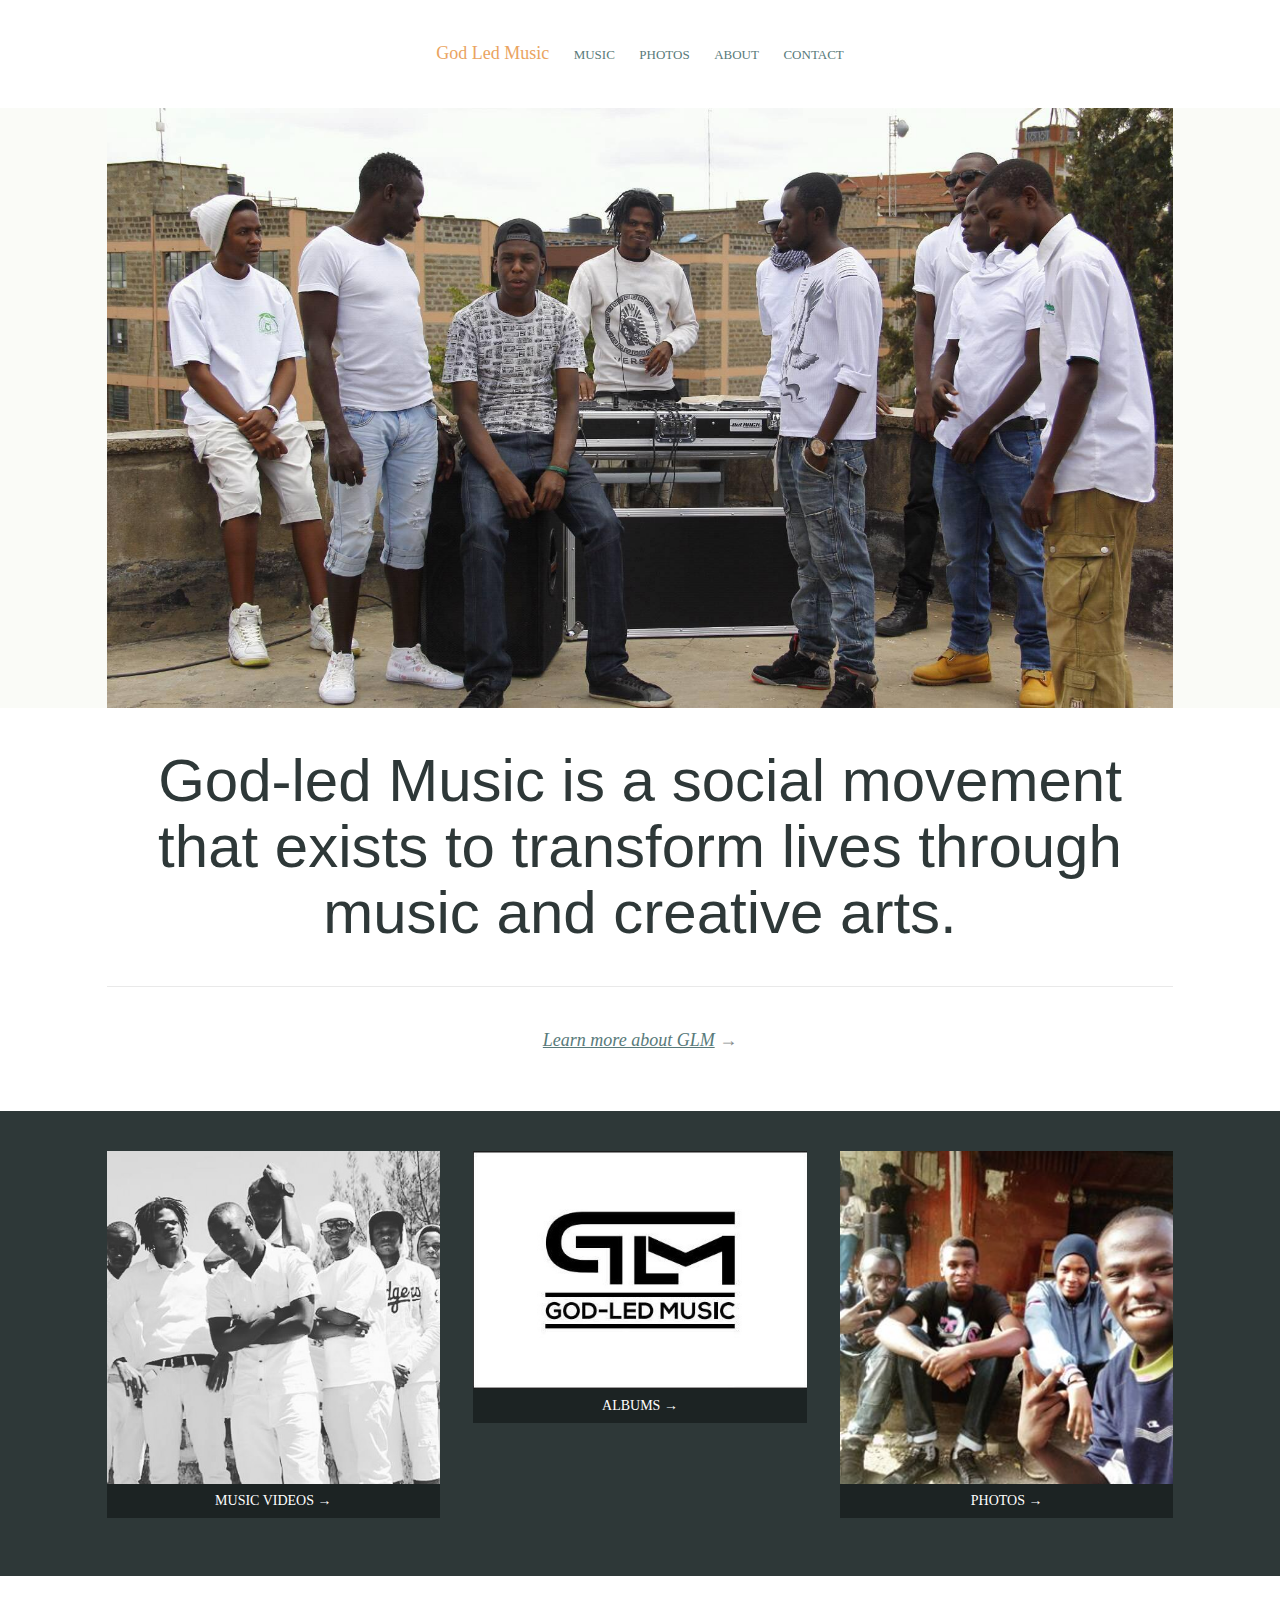
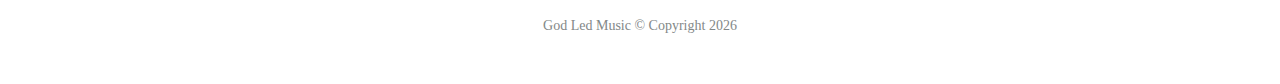
<file: index.html>
<!DOCTYPE html>
<html>

<head>
    <meta charset="utf-8">
    <meta http-equiv="X-UA-Compatible" content="IE=edge,chrome=1">
    <meta name="viewport" content="width=device-width, initial-scale=1.0">
    <meta property="og:title" content="God Led Music - Gospel Movement" />
    <meta property="og:type" content="musician" />
    <meta property="og:url" content="http://www.godledmusic.com/" />
    <meta property="og:image" content="http://www.godledmusic.com/img/cool.jpg" />
    <meta property="og:site_name" content="God Led Music - Gospel Movement" />
    <title>God Led Music - Gospel Movement</title>


    <!-- favico for the site -->
    <link rel="apple-touch-icon" sizes="57x57" href="img/fav/apple-icon-57x57.png">
    <link rel="apple-touch-icon" sizes="60x60" href="img/fav/apple-icon-60x60.png">
    <link rel="apple-touch-icon" sizes="72x72" href="img/fav/apple-icon-72x72.png">
    <link rel="apple-touch-icon" sizes="76x76" href="img/fav/apple-icon-76x76.png">
    <link rel="apple-touch-icon" sizes="114x114" href="img/fav/apple-icon-114x114.png">
    <link rel="apple-touch-icon" sizes="120x120" href="img/fav/apple-icon-120x120.png">
    <link rel="apple-touch-icon" sizes="144x144" href="img/fav/apple-icon-144x144.png">
    <link rel="apple-touch-icon" sizes="152x152" href="img/fav/apple-icon-152x152.png">
    <link rel="apple-touch-icon" sizes="180x180" href="img/fav/apple-icon-180x180.png">
    <link rel="icon" type="image/png" sizes="192x192" href="img/fav/android-icon-192x192.png">
    <link rel="icon" type="image/png" sizes="32x32" href="img/fav/favicon-32x32.png">
    <link rel="icon" type="image/png" sizes="96x96" href="img/fav/favicon-96x96.png">
    <link rel="icon" type="image/png" sizes="16x16" href="img/fav/favicon-16x16.png">
    <link rel="manifest" href="img/fav/manifest.json">
    <meta name="msapplication-TileColor" content="#ffffff">
    <meta name="msapplication-TileImage" content="/ms-icon-144x144.png">
    <meta name="theme-color" content="#ffffff">


    <link rel="stylesheet" href="css/style.css">
    <script type="text/javascript" src="http://use.typekit.com/szu7jlj.js"></script>
    <script type="text/javascript">
        try {
            Typekit.load();
        } catch (e) {}
    </script>
    <!--[if lt IE 9]>
		<link rel="stylesheet" type="text/css" href="../css/ie.css" />
	<![endif]-->
</head>

<body id="home">
    <div class="header">
        <div class="container clearfix text-center">
            <div class="grid-6">
                <a href="index.html" class="godledmusic">God Led Music</a>
                <a href="music.html" class="music">Music</a>
                <a href="photos.html" class="photos">Photos</a>
                <a href="about.html" class="about">About</a>
                <a href="contact.html" class="contact">Contact</a>
            </div>

        </div>
    </div>


    <!-- banner image -->
    <div class="i-bg web-page">
        <div class="container clearfix">
            <div class="grid-6" style="">
                <img src="img/cool.jpg" alt="i-home" width="" height="" />
            </div>
        </div>
    </div>


    <div class="container clearfix ">
        <div class="grid-6 text-center decr">
            <div>
                <h2> God-led Music is a social movement that exists to transform lives through music and creative arts.</h2>
                <hr />
                <p class="italic"><a href="about.html">Learn more about GLM</a> &rarr;</p>
            </div>
        </div>
    </div>


    <!-- displayed images right before the footer -->
    <div class="black-bg">
        <div class="container clearfix">

            <div class="grid-2 text-center">
                <a href="music"><img src="img/music.jpg" alt="i-mini" width="" height="" /></a>
                <h3><a href="music.html">Music Videos</a> &rarr;</h3>
            </div>

            <div class="grid-2 text-center">
                <a href="discography"><img src="img/God-led.jpg" alt="i-mini" width="" height="" /></a>
                <h3><a href="discography.html">Albums</a> &rarr;</h3>
            </div>

            <div class="grid-2 text-center">
                <a href="photos"><img src="img/street.jpg" alt="i-mini" width="" height="" /></a>
                <h3><a href="photos.html">Photos</a> &rarr;</h3>
            </div>

        </div>
    </div>


    <!-- footer -->
    <div class="footer">
        <div class="container clearfix">
            <div class="grid-6 text-center">
                <p class="small">God Led Music &copy; Copyright
                    <script type="text/javascript">
                        document.write(new Date().getFullYear());
                    </script>
                </p>
            </div>
        </div>
    </div>

    <script type="javascript" src="https://code.jquery.com/jquery-2.2.4.min.js"></script>
</body>

</html>
</file>
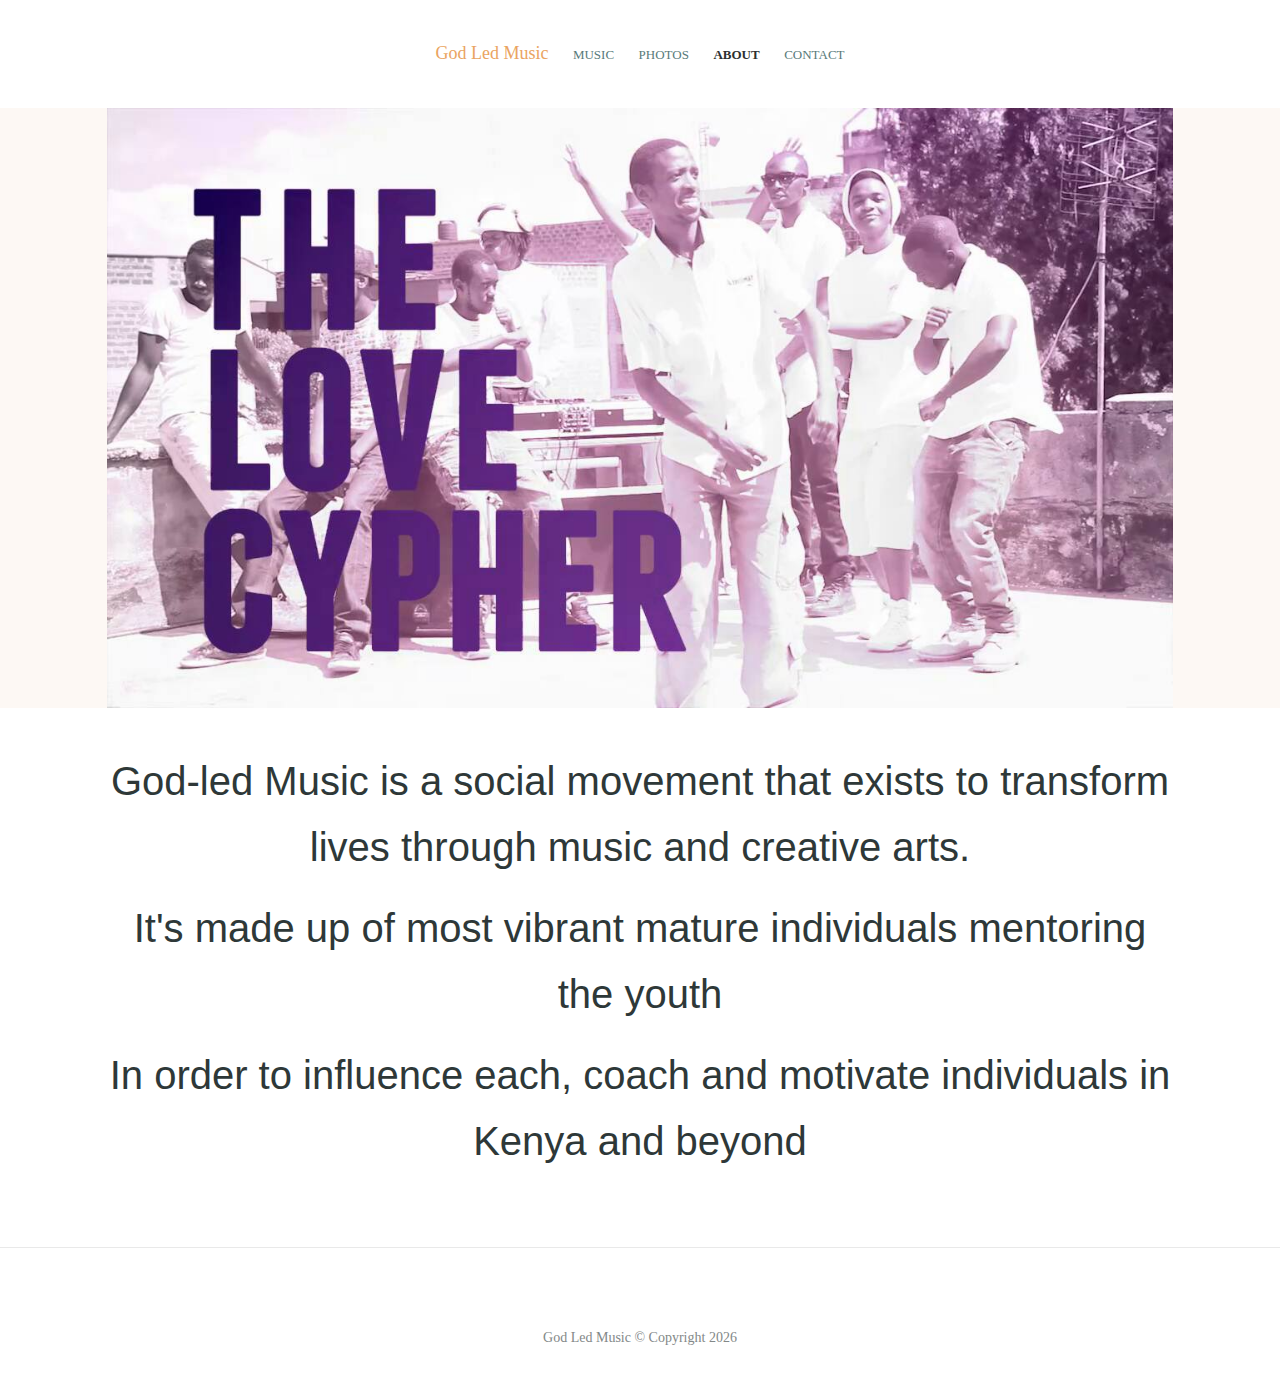
<file: about.html>
<!DOCTYPE html>
<html>

<head>
    <meta charset="utf-8">
    <meta http-equiv="X-UA-Compatible" content="IE=edge,chrome=1">
    <meta name="viewport" content="width=device-width, initial-scale=1.0">
    <meta property="og:title" content="God Led Music - Gospel Movement" />
    <meta property="og:type" content="musician" />
    <meta property="og:url" content="http://www.godledmusic.com/" />
    <meta property="og:image" content="http://www.godledmusic.com/img/cool.jpg" />
    <meta property="og:site_name" content="God Led Music - Gospel Movement" />
    <title>God Led Music - Gospel Movement</title>


    <!-- favicon for the site -->
    <link rel="apple-touch-icon" sizes="57x57" href="img/fav/apple-icon-57x57.png">
    <link rel="apple-touch-icon" sizes="60x60" href="img/fav/apple-icon-60x60.png">
    <link rel="apple-touch-icon" sizes="72x72" href="img/fav/apple-icon-72x72.png">
    <link rel="apple-touch-icon" sizes="76x76" href="img/fav/apple-icon-76x76.png">
    <link rel="apple-touch-icon" sizes="114x114" href="img/fav/apple-icon-114x114.png">
    <link rel="apple-touch-icon" sizes="120x120" href="img/fav/apple-icon-120x120.png">
    <link rel="apple-touch-icon" sizes="144x144" href="img/fav/apple-icon-144x144.png">
    <link rel="apple-touch-icon" sizes="152x152" href="img/fav/apple-icon-152x152.png">
    <link rel="apple-touch-icon" sizes="180x180" href="img/fav/apple-icon-180x180.png">
    <link rel="icon" type="image/png" sizes="192x192" href="img/fav/android-icon-192x192.png">
    <link rel="icon" type="image/png" sizes="32x32" href="img/fav/favicon-32x32.png">
    <link rel="icon" type="image/png" sizes="96x96" href="img/fav/favicon-96x96.png">
    <link rel="icon" type="image/png" sizes="16x16" href="img/fav/favicon-16x16.png">
    <link rel="manifest" href="img/fav/manifest.json">
    <meta name="msapplication-TileColor" content="#ffffff">
    <meta name="msapplication-TileImage" content="/ms-icon-144x144.png">
    <meta name="theme-color" content="#ffffff">


    <link rel="stylesheet" href="css/style.css">
    <script type="text/javascript" src="http://use.typekit.com/szu7jlj.js"></script>
    <script type="text/javascript">
        try {
            Typekit.load();
        } catch (e) {}
    </script>
    <!--[if lt IE 9]>
		<link rel="stylesheet" type="text/css" href="../css/ie.css" />
	<![endif]-->
</head>

<body id="about">

    <div class="header">
        <div class="container clearfix text-center">
            <div class="grid-6">
                <a href="index.html" class="godledmusic">God Led Music</a>

                <a href="music.html" class="music">Music</a>
                <a href="photos.html" class="photos">Photos</a>
                <a href="about.html" class="about">About</a>
                <a href="contact.html" class="contact">Contact</a>
            </div>

        </div>
    </div>




    <!--
    =======================
    content goes here
    =======================
    -->

    <div class="i-bg web-page">
        <div class="container clearfix">
            <div class="grid-6" style="">
                <img src="img/albums/bb.jpg" alt="i-home" width="" height="" />
            </div>
        </div>
    </div>

    <!-- About God Led Music -->


    <!-- Purpose -->
    <div class="container clearfix abt">
        <div class="grid-6 text-center">
            <div>
                <h2> God-led Music is a social movement that exists to transform lives through music and creative arts.</h2>
            </div>

            <!-- vision -->

            <h2>It's made up of most vibrant mature individuals mentoring the youth</h2>
            <!-- </div>-->

            <!-- mission -->
            <!-- <div class="grid-6 text-center">-->

            <h2>In order to influence each, coach and motivate individuals in Kenya and beyond</h2>
        </div>
    </div>
    <hr>

    <!-- footer -->
    <div class="footer">
        <div class="container clearfix">
            <div class="grid-6 text-center">
                <p class="small">God Led Music &copy; Copyright
                    <script type="text/javascript">
                        document.write(new Date().getFullYear());
                    </script>
                </p>
            </div>
        </div>
    </div>
</body>

</html>
</file>
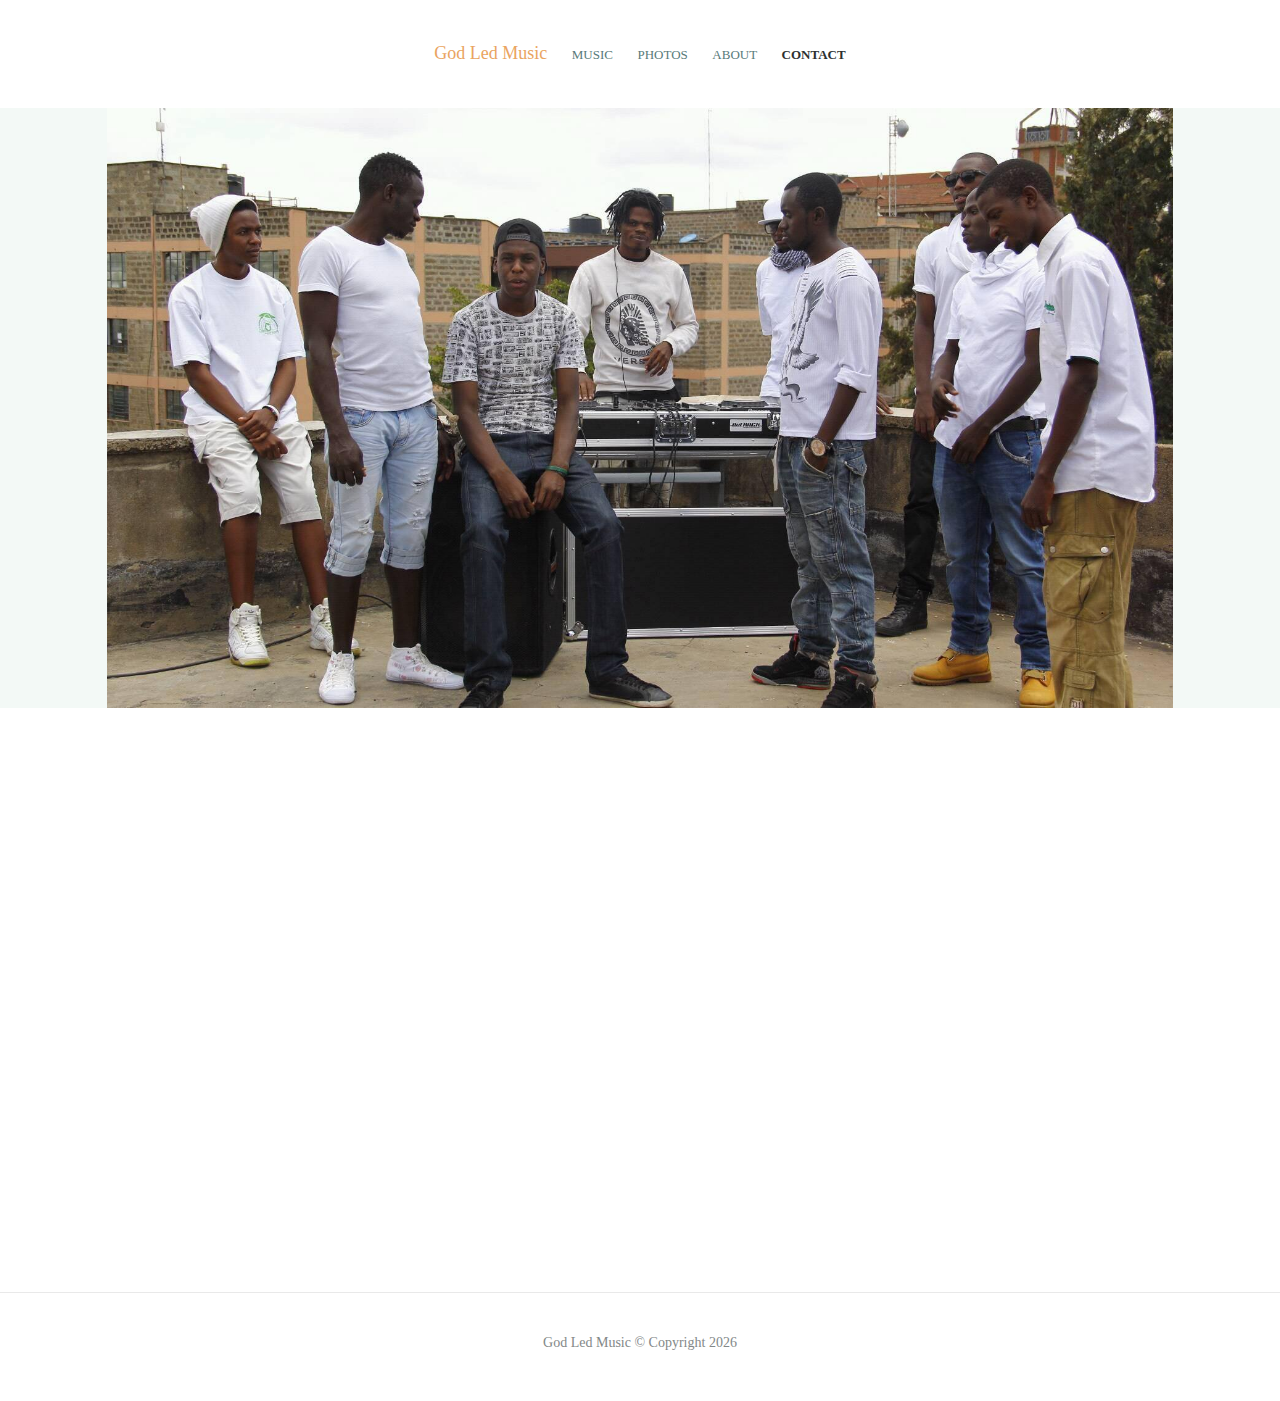
<file: contact.html>
<!DOCTYPE html>
<html>

<head>
    <meta charset="utf-8">
    <meta http-equiv="X-UA-Compatible" content="IE=edge,chrome=1">
    <meta name="viewport" content="width=device-width, initial-scale=1.0">
    <meta property="og:title" content="God Led Music - Gospel Movement" />
    <meta property="og:type" content="musician" />
    <meta property="og:url" content="http://www.godledmusic.com/" />
    <meta property="og:image" content="http://www.godledmusic.com/img/cool.jpg" />
    <meta property="og:site_name" content="God Led Music - Gospel Movement" />
    <title>God Led Music - Gospel Movement</title>


    <!-- favico for the site -->
    <link rel="apple-touch-icon" sizes="57x57" href="img/fav/apple-icon-57x57.png">
    <link rel="apple-touch-icon" sizes="60x60" href="img/fav/apple-icon-60x60.png">
    <link rel="apple-touch-icon" sizes="72x72" href="img/fav/apple-icon-72x72.png">
    <link rel="apple-touch-icon" sizes="76x76" href="img/fav/apple-icon-76x76.png">
    <link rel="apple-touch-icon" sizes="114x114" href="img/fav/apple-icon-114x114.png">
    <link rel="apple-touch-icon" sizes="120x120" href="img/fav/apple-icon-120x120.png">
    <link rel="apple-touch-icon" sizes="144x144" href="img/fav/apple-icon-144x144.png">
    <link rel="apple-touch-icon" sizes="152x152" href="img/fav/apple-icon-152x152.png">
    <link rel="apple-touch-icon" sizes="180x180" href="img/fav/apple-icon-180x180.png">
    <link rel="icon" type="image/png" sizes="192x192" href="img/fav/android-icon-192x192.png">
    <link rel="icon" type="image/png" sizes="32x32" href="img/fav/favicon-32x32.png">
    <link rel="icon" type="image/png" sizes="96x96" href="img/fav/favicon-96x96.png">
    <link rel="icon" type="image/png" sizes="16x16" href="img/fav/favicon-16x16.png">
    <link rel="manifest" href="img/fav/manifest.json">
    <meta name="msapplication-TileColor" content="#ffffff">
    <meta name="msapplication-TileImage" content="/ms-icon-144x144.png">
    <meta name="theme-color" content="#ffffff">


    <link rel="stylesheet" href="css/style.css">
    <script type="text/javascript" src="http://use.typekit.com/szu7jlj.js"></script>
    <script type="text/javascript">
        try {
            Typekit.load();
        } catch (e) {}
    </script>
    <!--[if lt IE 9]>
		<link rel="stylesheet" type="text/css" href="../css/ie.css" />
	<![endif]-->
</head>

<body id="contact">

    <!-- header -->
    <div class="header">
        <div class="container clearfix text-center">
            <div class="grid-6">
                <a href="index.html" class="godledmusic">God Led Music</a>

                <a href="music.html" class="music">Music</a>
                <a href="photos.html" class="photos">Photos</a>
                <a href="about.html" class="about">About</a>
                <a href="contact.html" class="contact">Contact</a>
            </div>

        </div>
    </div>




    <!--
    =======================
    content goes here
    =======================
    -->

    <div class="i-bg web-page">
        <div class="container clearfix">
            <div class="grid-6" style="">
                <img src="img/cool.jpg" alt="i-home" width="" height="" />
            </div>
        </div>
    </div>



    <!--
    <div class="container clearfix ">
        <div class="grid-6 text-center decr">
            <div>
                <h2> God-led Music is a social movement that exists to transform lives through music and creative arts.</h2>
                <hr />
                <p class="italic"><a href="about">Learn more about GLM</a> &rarr;</p>
            </div>
        </div>
    </div>
-->

    <!-- break lines -->

    <br>
    <br>
    <br>
    <br>
    <br>
    <br>
    <br>
    <br>
    <br>
    <br>
    <br>
    <br>
    <br>
    <br>
    <br>
    <br>
    <br>
    <br>
    <br>



    <!-- footer -->
    <div class="footer">
        <div class="container clearfix">
            <div class="grid-6 text-center">
                <p class="small">God Led Music &copy; Copyright
                    <script type="text/javascript">
                        document.write(new Date().getFullYear());
                    </script>
                </p>
            </div>
        </div>
    </div>

    <script type="javascript" src="https://code.jquery.com/jquery-2.2.4.min.js"></script>
</body>

</html>
</file>
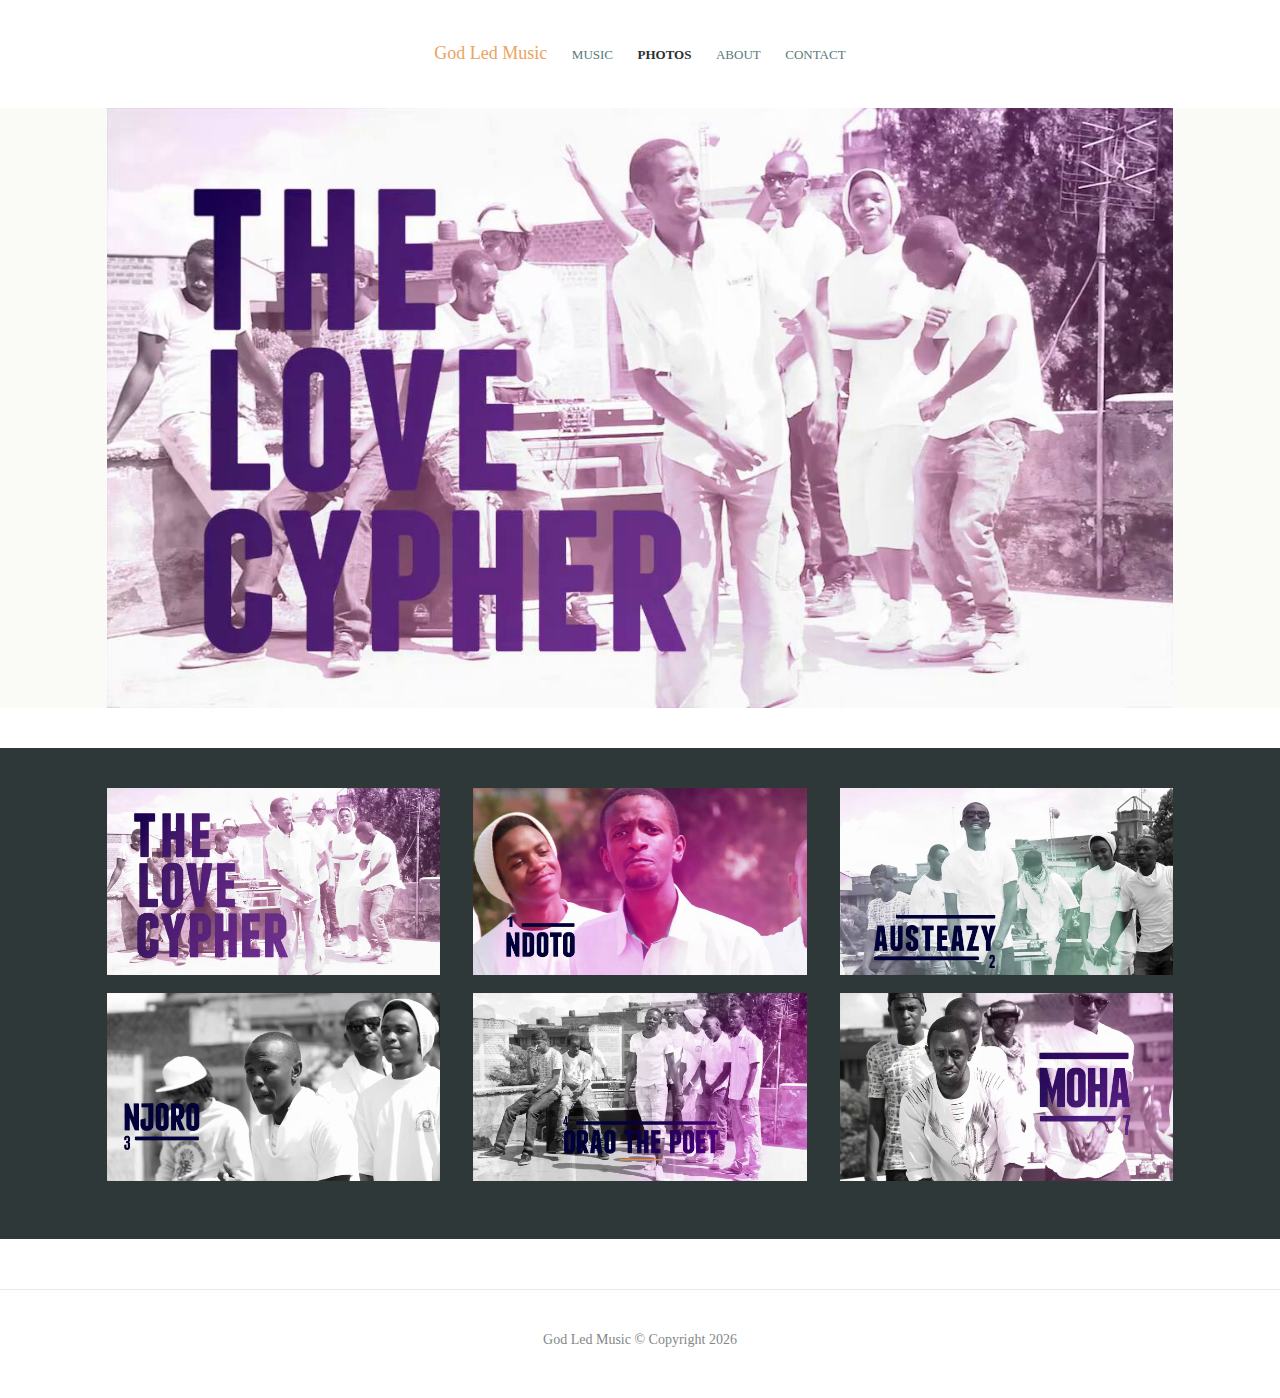
<file: photos.html>
<!DOCTYPE html>
<html>

<head>
    <meta charset="utf-8">
    <meta http-equiv="X-UA-Compatible" content="IE=edge,chrome=1">
    <meta name="viewport" content="width=device-width, initial-scale=1.0">
    <meta property="og:title" content="God Led Music - Gospel Movement" />
    <meta property="og:type" content="musician" />
    <meta property="og:url" content="http://www.godledmusic.com/" />
    <meta property="og:image" content="http://www.godledmusic.com/img/cool.jpg" />
    <meta property="og:site_name" content="God Led Music - Gospel Movement" />
    <title>God Led Music - Gospel Movement</title>


    <!-- favicon for the site -->
    <link rel="apple-touch-icon" sizes="57x57" href="img/fav/apple-icon-57x57.png">
    <link rel="apple-touch-icon" sizes="60x60" href="img/fav/apple-icon-60x60.png">
    <link rel="apple-touch-icon" sizes="72x72" href="img/fav/apple-icon-72x72.png">
    <link rel="apple-touch-icon" sizes="76x76" href="img/fav/apple-icon-76x76.png">
    <link rel="apple-touch-icon" sizes="114x114" href="img/fav/apple-icon-114x114.png">
    <link rel="apple-touch-icon" sizes="120x120" href="img/fav/apple-icon-120x120.png">
    <link rel="apple-touch-icon" sizes="144x144" href="img/fav/apple-icon-144x144.png">
    <link rel="apple-touch-icon" sizes="152x152" href="img/fav/apple-icon-152x152.png">
    <link rel="apple-touch-icon" sizes="180x180" href="img/fav/apple-icon-180x180.png">
    <link rel="icon" type="image/png" sizes="192x192" href="img/fav/android-icon-192x192.png">
    <link rel="icon" type="image/png" sizes="32x32" href="img/fav/favicon-32x32.png">
    <link rel="icon" type="image/png" sizes="96x96" href="img/fav/favicon-96x96.png">
    <link rel="icon" type="image/png" sizes="16x16" href="img/fav/favicon-16x16.png">
    <link rel="manifest" href="img/fav/manifest.json">
    <meta name="msapplication-TileColor" content="#ffffff">
    <meta name="msapplication-TileImage" content="/ms-icon-144x144.png">
    <meta name="theme-color" content="#ffffff">


    <link rel="stylesheet" href="css/style.css">
    <script type="text/javascript" src="http://use.typekit.com/szu7jlj.js"></script>
    <script type="text/javascript">
        try {
            Typekit.load();
        } catch (e) {}
    </script>
    <!--[if lt IE 9]>
		<link rel="stylesheet" type="text/css" href="../css/ie.css" />
	<![endif]-->
</head>

<body id="photos">

    <div class="header">
        <div class="container clearfix text-center">
            <div class="grid-6">
                <a href="index.html" class="godledmusic">God Led Music</a>
                <a href="music.html" class="music">Music</a>
                <a href="photos.html" class="photos">Photos</a>
                <a href="about.html" class="about">About</a>
                <a href="contact.html" class="contact">Contact</a>
            </div>

        </div>
    </div>

    <div class="i-bg web-page">
        <div class="container clearfix">
            <div class="grid-6" style="">
                <img src="img/albums/bb.jpg" alt="i-home" width="" height="" />
            </div>
        </div>
    </div>


    <!-- first image row -->
    <div class="black-bg">

        <div class="container clearfix">
            <div class="grid-2 text-center">
                <a href="music"><img src="img/albums/bb.jpg" alt="i-mini" width="" height="" /></a>
            </div>

            <div class="grid-2 text-center">
                <a href="discography"><img src="img/albums/cc.jpg" alt="i-mini" width="" height="" /></a>
            </div>

            <div class="grid-2 text-center">
                <a href="photos"><img src="img/albums/dd.jpg" alt="i-mini" width="" height="" /></a>
            </div>
        </div>



        <!-- second image row -->

        <div class="container clearfix">
            <div class="grid-2 text-center">
                <a href="music"><img src="img/albums/ee.jpg" alt="i-mini" width="" height="" /></a>
            </div>

            <div class="grid-2 text-center">
                <a href="discography"><img src="img/albums/ff.jpg" alt="i-mini" width="" height="" /></a>
            </div>

            <div class="grid-2 text-center">
                <a href="photos"><img src="img/albums/ii.jpg" alt="i-mini" width="" height="" /></a>
            </div>
        </div>

    </div>
    <!-- end of black-bg -->


    <!-- footer -->
    <div class="footer">
        <div class="container clearfix">
            <div class="grid-6 text-center">
                <div class="fb-like" data-href="http://www.jonathan-levy.com/" data-send="false" data-layout="button_count" data-width="200" data-show-faces="false" data-font="lucida grande"></div>
                <p class="small">God Led Music &copy; Copyright
                    <script type="text/javascript">
                        document.write(new Date().getFullYear());
                    </script>
                </p>
            </div>
        </div>
    </div>
</body>

</html>
</file>
<file: css/style.css>
/*
Theme Name: God Led Music Version 1
Theme URL: http://godledmusic.com
Author: Moses Okemwa
Author URL: http://mosesokemwa.com
*/

@charset "UTF-8";

/* Reset
-------------------------------------------------------------- */

html,
body,
div,
span,
object,
iframe,
h1,
h2,
h3,
h4,
h5,
h6,
p,
blockquote,
pre,
a,
abbr,
acronym,
address,
code,
del,
dfn,
em,
img,
q,
dl,
dt,
dd,
ol,
ul,
li,
fieldset,
form,
label,
legend,
table,
caption,
tbody,
tfoot,
thead,
tr,
th,
td {
    border: 0;
    font-weight: inherit;
    font-style: inherit;
    font-size: 100%;
    font-family: inherit;
    vertical-align: baseline;
    margin: 0;
    padding: 0;
}

table {
    border-collapse: separate;
    border-spacing: 0;
    margin-bottom: 1.4em;
}

caption,
th,
td {
    text-align: left;
    font-weight: 400;
}

blockquote:before,
blockquote:after,
q:before,
q:after {
    content: "";
}

blockquote,
q {
    quotes: ;
}

a img {
    border: 0 none;
}


/* Responsive Resets
-------------------------------------------------------------- */

@-o-viewport {
    width: device-width;
}

@-ms-viewport {
    width: device-width;
}

@viewport {
    width: device-width;
}

html {
    overflow-y: auto;
}

img,
audio,
video,
canvas {
    width: 100%;
}


/* Grid
-------------------------------------------------------------- */

.container {
    max-width: 1100px;
    width: 92%;
    margin: 0px auto;
    position: relative;
}

.row {
    clear: both;
}

.grid-1,
.grid-2,
.grid-3,
.grid-4,
.grid-5,
.grid-6,
.grid-half,
.grid-full,
.grid-unit {
    float: left;
    margin: 0 1.515151515152% 1em;
}

.grid-1 {
    width: 13.636363636364%;
}

.grid-2 {
    width: 30.30303030303%;
}

.grid-3 {
    width: 46.969696969697%;
}

.grid-4 {
    width: 63.636363636364%;
}

.grid-5 {
    width: 80.30303030303%;
}

.grid-6 {
    width: 96.969696969697%;
}


/* Elements
-------------------------------------------------------------- */

body {
    background-color: white;
}

.header {
    padding: 30px 0;
}

.footer {
    padding: 30px 0
}

#music .footer,
#discography .footer,
#photos .footer,
#contact .footer {
    border-top: 1px solid #e9e9e9;
    margin-top: 50px;
}

#music .header {
    border-bottom: 1px solid #e9e9e9;
}

.page {
    max-width: 500px;
    width: 92%;
    margin: auto;
    padding-left: 4%;
    padding-right: 4%;
}

img {
    display: block;
}

hr {
    border-top: 1px solid #e9e9e9;
    border-bottom: 0;
    border-right: 0;
    border-left: 0;
    margin-top: 40px;
    margin-bottom: 40px;
}

hr.hr-small {
    border-top: 1px solid #e9e9e9;
    border-bottom: 0;
    border-right: 0;
    border-left: 0;
    margin-top: 10px;
    margin-bottom: 10px;
}

.album {
    margin-bottom: 10px;
}

.album-info {
    height: 80px;
}


/* Backgrounds
-------------------------------------------------------------- */

.i-bg {
    background-color: #fafbf7;
    width: 100%;
    margin-bottom: 40px;
}

#about .i-bg {
    background-color: #fdf8f4;
}

#contact .i-bg {
    background-color: #f3f9f6;
}

.i-bg .grid-1,
.i-bg .grid-2,
.i-bg .grid-3,
.i-bg .grid-4,
.i-bg .grid-5,
.i-bg .grid-6,
.header .grid-1,
.header .grid-2,
.header .grid-3,
.header .grid-4,
.header .grid-5,
.header .grid-6,
.songname-bg .grid-6 {
    margin-bottom: 0
}

.black-bg {
    background-color: #2e3838;
    width: 100%;
    padding: 40px 0;
    margin-top: 40px;
    color: #9aa0a0;
}

#about .black-bg {
    padding: 80px 0;
    margin-top: 60;
}

#music .black-bg {
    padding: 0;
    margin: 0
}

#music .black-bg .grid-6 {
    padding: 0;
    margin: 0
}

.songname-bg {
    background-color: #455050;
    padding: 40px;
    /*    padding: 10px;*/
}

.produced-bg {
    background-color: #eff2f8;
    /*    padding: 20px;*/
    /*    margin-bottom: 40px;*/
}

.produced-bg .grid-6,
.playedwith-bg .grid-6 {
    margin-bottom: 0
}

::selection {
    background: #eaa461;
    color: white
}

::-moz-selection {
    background: #eaa461;
    color: white
}


/* Floats
-------------------------------------------------------------- */

.left {
    float: left;
}

.right {
    float: right;
}

.text-left {
    text-align: left
}

.text-right {
    text-align: right
}

.text-center {
    text-align: center
}

.clear {
    clear: both;
    display: block;
    overflow: hidden;
    visibility: hidden;
    width: 0;
    height: 0
}

.clearfix:after {
    clear: both;
    content: '';
    display: block;
    font-size: 0;
    line-height: 0;
    visibility: hidden;
    width: 0;
    height: 0
}

* html .clearfix,
*:first-child+html .clearfix {
    zoom: 1
}


/* Navigation
-------------------------------------------------------------- */

#music .music,
#discography .discography,
#photos .photos,
#about .about,
#contact .contact {
    color: #2c3030;
    font-weight: 700
}


/* Videos
-------------------------------------------------------------- */

.video-container {
    position: relative;
    /*        padding-bottom: 56.25%;*/
    padding-bottom: 50%;
    /*    padding-top: 30px;*/
    padding-top: 0;
    height: 0;
    overflow: hidden;
}

.video-container iframe,
.video-container object,
.video-container embed {
    position: absolute;
    top: 0;
    left: 0;
    width: 100%;
    height: 100%;
    display: block
}


/* Slider
-------------------------------------------------------------- */

ul {
    margin: 0;
    padding: 0;
    list-style: none;
}

.carousel-tabs {
    clear: both;
}

.carousel-active-tab {
    color: red;
}

.carousel-disabled,
.mr-rotato-disabled {
    color: #aaa;
}

.slidecontrols .grid-6 {
    margin-bottom: 0
}

.slidecontrols {
    padding: 20px 0
}


/* Masonry
-------------------------------------------------------------- */

.box {
    float: left;
}

.photo.col3 {
    width: 24.8%;
}

.photo.col3 img {
    width: 101%;
}

.col3 {
    width: 25%;
}

.col3 img {
    width: 101%;
}

#container {
    clear: both;
}

#container.masonry {
    overflow-x: hidden;
    overflow-y: hidden;
}


/* typography
-------------------------------------------------------------- */

body {
    font: normal 18px/26px "ff-meta-serif-web-pro", Georgia, Times, "Times New Roman", serif;
    color: #838888;
}

p.text {
    margin-bottom: 20px;
}

.strong {
    font-weight: bold
}

.italic {
    font-style: italic
}

.smallish {
    font-size: 16px;
    line-height: 22px;
}

.small {
    font-size: 14px;
    line-height: 20px;
}

.grey {
    color: #bfc5c5
}

.footer p {
    margin-top: 10px
}

.large {
    font-size: 24px;
    line-height: 32px;
    margin-bottom: 20px;
}

.workedwith p {
    margin-bottom: 10px;
}


/* Headers */

h1 {
    color: black;
    font-size: 20px;
    line-height: 20px;
    margin-bottom: 0;
    font-family: "ff-tundra-sc-web-pro", Georgia, Times, "Times New Roman", serif;
}

h2 {
    font-family: "ff-din-web-condensed", "Helvetica Neue", Helvetica, Arial, sans-serif;
    font-size: 60px;
    line-height: 66px;
    color: #2e3838;
    margin-bottom: 15px
}

h3 {
    font-family: "ff-meta-serif-sc-web-pro", Georgia, Times, "Times New Roman", serif;
    font-size: 14px;
    line-height: 14px;
    text-transform: uppercase;
    margin-bottom: 0
}

#about h2 {
    font-size: 40px;
}

#about .abt p {
    font-size: 30px;
    font-weight: 100;
}

.songname-bg h2 {
    color: white;
}

.produced-bg h2,
.playedwith-bg h2 {
    font-size: 40px;
    margin-bottom: 0
}

.black-bg h3 {
    color: white;
    background-color: #1c2323;
    padding: 10px 0
}

.black-bg h3 a {
    color: white;
    text-decoration: none
}


/* A */

a {
    color: #587a7a;
    -moz-transition: all 0.2s ease-out;
    -o-transition: all 0.2s ease-out;
    -webkit-transition: all 0.2s ease-out;
    -ms-transition: all 0.2s ease-out;
    transition: all 0.2s ease-out;
}

a:hover {
    color: #eaa461;
}

.header a {
    padding: 10px;
    display: inline-block;
    text-transform: uppercase;
    font-weight: 400;
    font-size: 13px;
    text-decoration: none;
}

a.godledmusic {
    font-family: "ff-meta-serif-sc-web-pro", Georgia, Times, "Times New Roman", serif;
    text-transform: none;
    color: #eaa461;
    font-size: 18px;
}

a.next,
a.prev {
    text-decoration: none;
    padding: 10px;
}

.buy-button {
    padding: 10px 0;
    display: block;
    background-color: #2e3838
}

a.contact-info {
    display: block;
    padding: 20px 0;
    background-color: #373a38;
    color: white;
    text-align: center;
    text-decoration: none;
    font-size: 24px;
}

a.contact-info:hover {
    background-color: #eaa461;
    color: white
}


/* Media Queries
-------------------------------------------------------------- */

@media screen and (max-width: 900px) {
    .album-info {
        display: none
    }
    .grid-1 {
        width: 30.30303030303%
    }
}

@media screen and (max-width: 640px) {
    .container {
        width: 94%;
    }
    .grid-2,
    .grid-3,
    .grid-4,
    .grid-5,
    .grid-6,
    .grid-half,
    .grid-full,
    .grid-unit {
        float: left;
        width: 96.969696969697%;
        margin: 0 1.515151515152% 1em;
    }
    .gallery .grid-unit,
    .grid-half {
        width: 46.969696969697%;
        margin: 0 1.515151515152% 1em;
    }
    .grid-flow-opposite {
        float: right
    }
    .header {
        padding: 10px;
    }
    h2 {
        font-size: 50px;
        line-height: 58px;
        color: #2e3838;
        margin-bottom: 15px
    }
    a.godledmusic {
        display: block;
    }
    .album-info {
        display: block
    }
    .grid-1 {
        width: 46.969696969697%
    }
}

@media screen and (max-width: 480px) {
    .header {
        padding: 10px 0;
    }
    .header a {
        padding: 4px;
        font-size: 11px;
    }
    web-page img {
        height: 400px;
    }
    a.godledmusic {
        display: block;
        font-size: 14px;
    }
    h2 {
        font-size: 40px;
        font-family: "ff-din-web-condensed", "Helvetica Neue", Helvetica, Arial, sans-serif;
        line-height: 48px;
        color: #2e3838;
        margin-bottom: 15px
    }
    .produced-bg h2 {
        font-size: 30px;
        margin-bottom: 0
    }
    h3 {
        font-size: 14px;
        font-family: "ff-meta-serif-sc-web-pro", inherit;
        line-height: 14px;
        text-transform: uppercase;
        margin-bottom: 0
    }
    .i-bg {
        margin-bottom: 20px
    }
    .black-bg {
        padding: 20px 0;
        margin-top: 20px;
        width: 100%;
    }
    .songname-bg {
        padding: 20px;
    }
    .produced-bg {
        padding: 10px;
        margin-bottom: 20px;
    }
    .photo.col3 {
        width: 49.8%;
    }
    .col3 {
        width: 50%;
    }
    hr {
        margin-top: 20px;
        margin-bottom: 20px;
    }
    .grid-1 {
        width: 96.969696969697%
    }
    .decr {
        width: 100%;
        min-width: 388px;
        min-height: 200px;
        max-height: 144px;
    }
}


/* prevents twitching or shifting of content while loading */

@media only screen and (min-device-width: 768px) and (max-device-width: 1024px) {
    /* STYLES GO HERE */
    .web-page {
        width: 100%;
        max-width: 100%;
        min-width: 435px;
        min-height: 100px;
        max-height: 599.98px;
        text-align: left;
        background-color: white;
    }
    .decr {
        width: 100%;
        min-width: 712px;
        min-height: 198px;
        max-height: 305px;
        background-color: white;
    }
}
</file>
